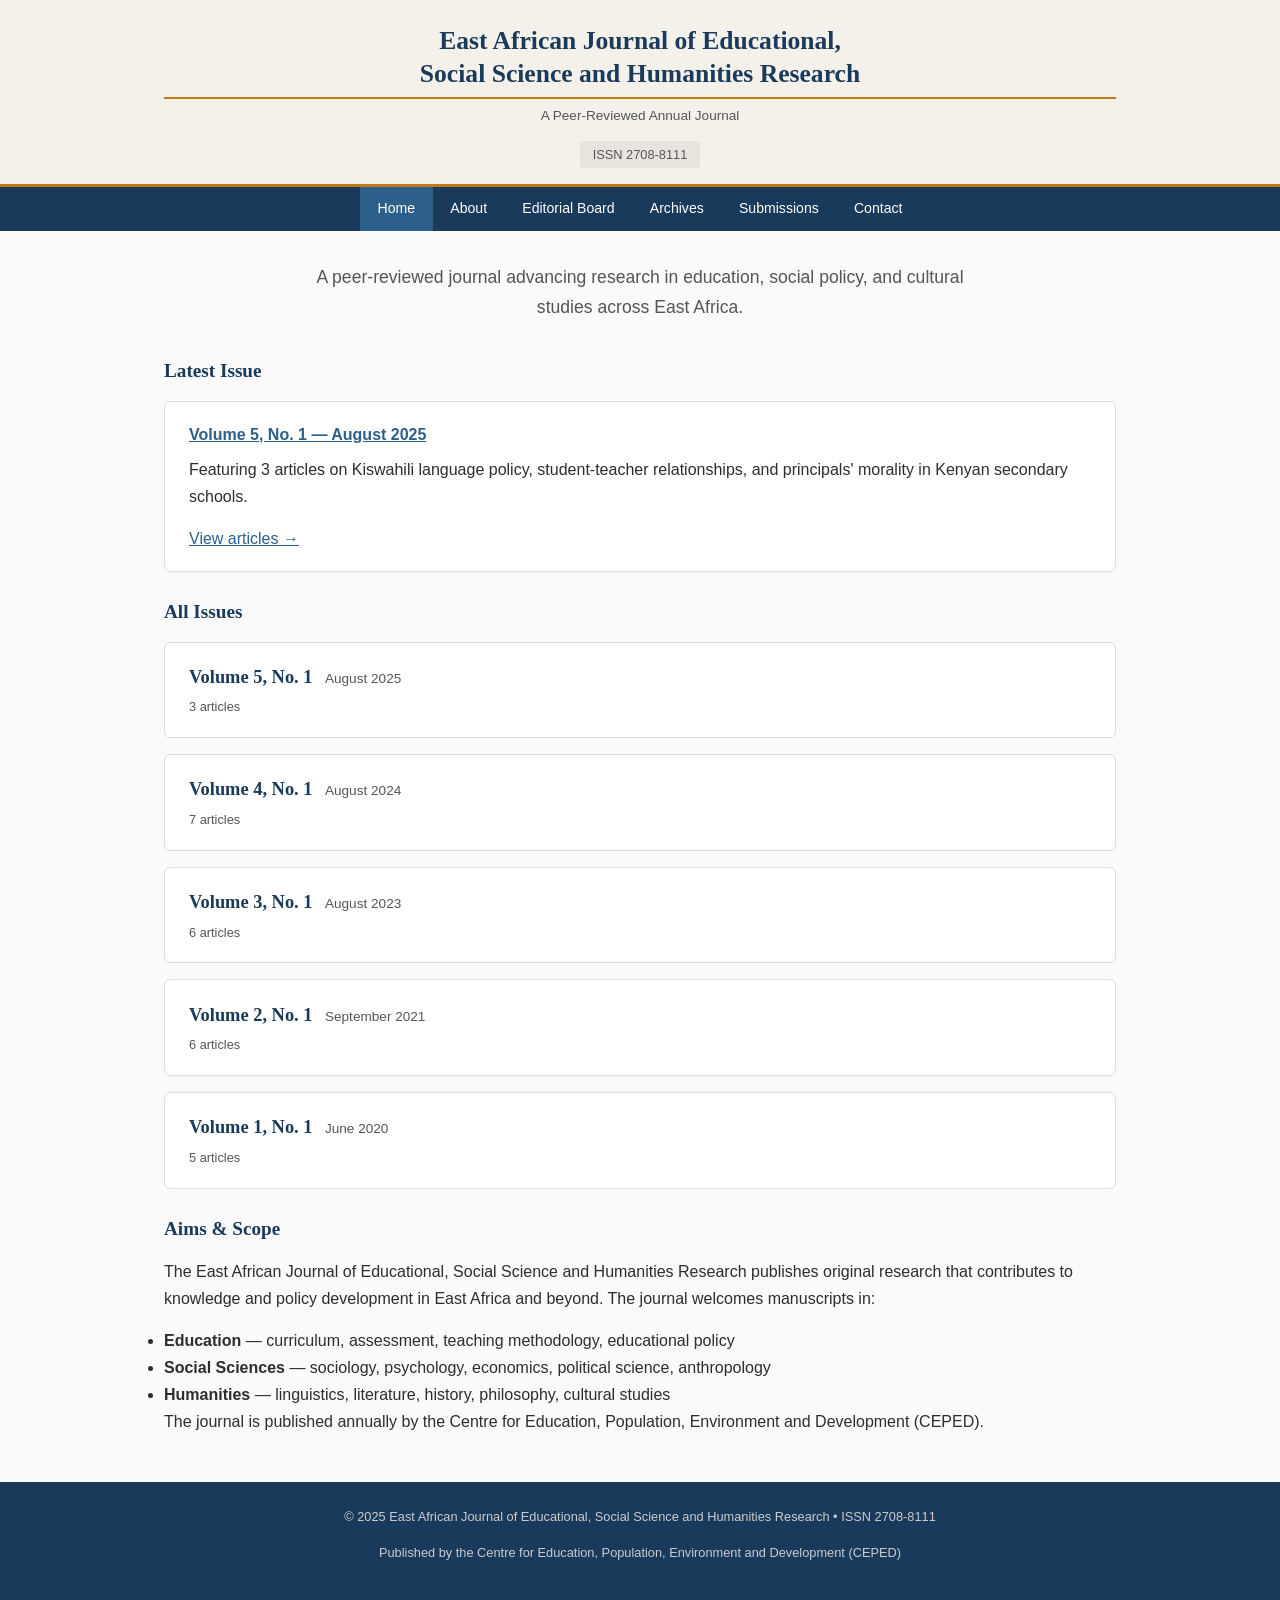
<file: index.html>
<!DOCTYPE html>
<html lang="en">
<head>
  <meta charset="UTF-8">
  <meta name="viewport" content="width=device-width, initial-scale=1.0">
  <title>East African Journal of Educational, Social Science and Humanities Research</title>
  <meta name="description" content="A peer-reviewed academic journal publishing research in education, social sciences, and humanities from the East African region.">
  <link rel="stylesheet" href="css/style.css">
</head>
<body>

<header class="site-header">
  <div class="header-inner">
    <h1 class="site-title"><a href="/">East African Journal of Educational,<br>Social Science and Humanities Research</a></h1>
    <p class="site-subtitle">A Peer-Reviewed Annual Journal</p>
    <span class="issn">ISSN 2708-8111</span>
  </div>
</header>

<nav class="site-nav">
  <div class="nav-inner">
    <a href="/" class="active">Home</a>
    <a href="about.html">About</a>
    <a href="editorial-board.html">Editorial Board</a>
    <a href="issues/">Archives</a>
    <a href="submissions.html">Submissions</a>
    <a href="contact.html">Contact</a>
  </div>
</nav>

<main>
  <div style="text-align:center; margin-bottom: 2rem;">
    <p style="font-size: 1.1rem; color: var(--text-light); max-width: 650px; margin: 0 auto;">
      A peer-reviewed journal advancing research in education, social policy, and cultural studies across East Africa.
    </p>
  </div>

  <h2>Latest Issue</h2>

  <div class="card">
    <h3><a href="issues/vol-5-2025.html">Volume 5, No. 1 &mdash; August 2025</a></h3>
    <p>Featuring 3 articles on Kiswahili language policy, student-teacher relationships, and principals' morality in Kenyan secondary schools.</p>
    <p style="margin-bottom: 0;"><a href="issues/vol-5-2025.html">View articles &rarr;</a></p>
  </div>

  <h2>All Issues</h2>

  <ul class="issue-list">
    <li>
      <a href="issues/vol-5-2025.html">
        <span class="vol">Volume 5, No. 1</span>
        <span class="date">August 2025</span>
        <span class="article-count">3 articles</span>
      </a>
    </li>
    <li>
      <a href="issues/vol-4-2024.html">
        <span class="vol">Volume 4, No. 1</span>
        <span class="date">August 2024</span>
        <span class="article-count">7 articles</span>
      </a>
    </li>
    <li>
      <a href="issues/vol-3-2023.html">
        <span class="vol">Volume 3, No. 1</span>
        <span class="date">August 2023</span>
        <span class="article-count">6 articles</span>
      </a>
    </li>
    <li>
      <a href="issues/vol-2-2021.html">
        <span class="vol">Volume 2, No. 1</span>
        <span class="date">September 2021</span>
        <span class="article-count">6 articles</span>
      </a>
    </li>
    <li>
      <a href="issues/vol-1-2020.html">
        <span class="vol">Volume 1, No. 1</span>
        <span class="date">June 2020</span>
        <span class="article-count">5 articles</span>
      </a>
    </li>
  </ul>

  <h2>Aims &amp; Scope</h2>
  <p>The East African Journal of Educational, Social Science and Humanities Research publishes original research that contributes to knowledge and policy development in East Africa and beyond. The journal welcomes manuscripts in:</p>
  <ul>
    <li><strong>Education</strong> &mdash; curriculum, assessment, teaching methodology, educational policy</li>
    <li><strong>Social Sciences</strong> &mdash; sociology, psychology, economics, political science, anthropology</li>
    <li><strong>Humanities</strong> &mdash; linguistics, literature, history, philosophy, cultural studies</li>
  </ul>
  <p>The journal is published annually by the Centre for Education, Population, Environment and Development (CEPED).</p>
</main>

<footer class="site-footer">
  <p>&copy; 2025 East African Journal of Educational, Social Science and Humanities Research &bull; ISSN 2708-8111</p>
  <p>Published by the Centre for Education, Population, Environment and Development (CEPED)</p>
</footer>

</body>
</html>
</file>
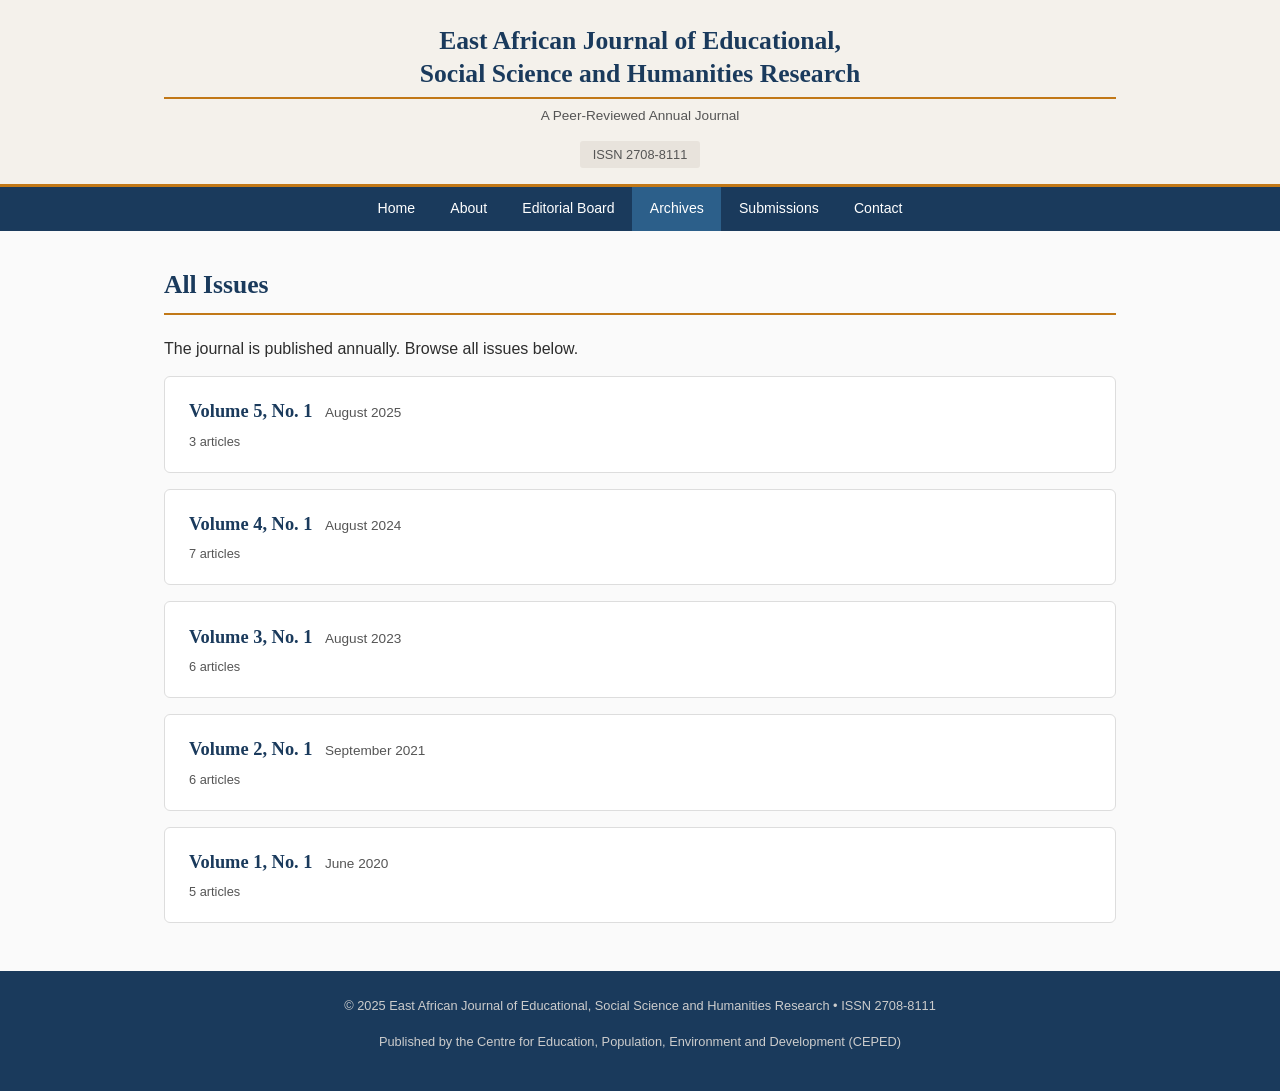
<file: issues/index.html>
<!DOCTYPE html>
<html lang="en">
<head>
  <meta charset="UTF-8">
  <meta name="viewport" content="width=device-width, initial-scale=1.0">
  <title>Archives &mdash; East African Journal of Educational, Social Science and Humanities Research</title>
  <link rel="stylesheet" href="../css/style.css">
</head>
<body>

<header class="site-header">
  <div class="header-inner">
    <h1 class="site-title"><a href="/">East African Journal of Educational,<br>Social Science and Humanities Research</a></h1>
    <p class="site-subtitle">A Peer-Reviewed Annual Journal</p>
    <span class="issn">ISSN 2708-8111</span>
  </div>
</header>

<nav class="site-nav">
  <div class="nav-inner">
    <a href="/">Home</a>
    <a href="../about.html">About</a>
    <a href="../editorial-board.html">Editorial Board</a>
    <a href="./" class="active">Archives</a>
    <a href="../submissions.html">Submissions</a>
    <a href="../contact.html">Contact</a>
  </div>
</nav>

<main>
  <h1>All Issues</h1>
  <p>The journal is published annually. Browse all issues below.</p>

  <ul class="issue-list">
    <li>
      <a href="vol-5-2025.html">
        <span class="vol">Volume 5, No. 1</span>
        <span class="date">August 2025</span>
        <span class="article-count">3 articles</span>
      </a>
    </li>
    <li>
      <a href="vol-4-2024.html">
        <span class="vol">Volume 4, No. 1</span>
        <span class="date">August 2024</span>
        <span class="article-count">7 articles</span>
      </a>
    </li>
    <li>
      <a href="vol-3-2023.html">
        <span class="vol">Volume 3, No. 1</span>
        <span class="date">August 2023</span>
        <span class="article-count">6 articles</span>
      </a>
    </li>
    <li>
      <a href="vol-2-2021.html">
        <span class="vol">Volume 2, No. 1</span>
        <span class="date">September 2021</span>
        <span class="article-count">6 articles</span>
      </a>
    </li>
    <li>
      <a href="vol-1-2020.html">
        <span class="vol">Volume 1, No. 1</span>
        <span class="date">June 2020</span>
        <span class="article-count">5 articles</span>
      </a>
    </li>
  </ul>
</main>

<footer class="site-footer">
  <p>&copy; 2025 East African Journal of Educational, Social Science and Humanities Research &bull; ISSN 2708-8111</p>
  <p>Published by the Centre for Education, Population, Environment and Development (CEPED)</p>
</footer>

</body>
</html>
</file>
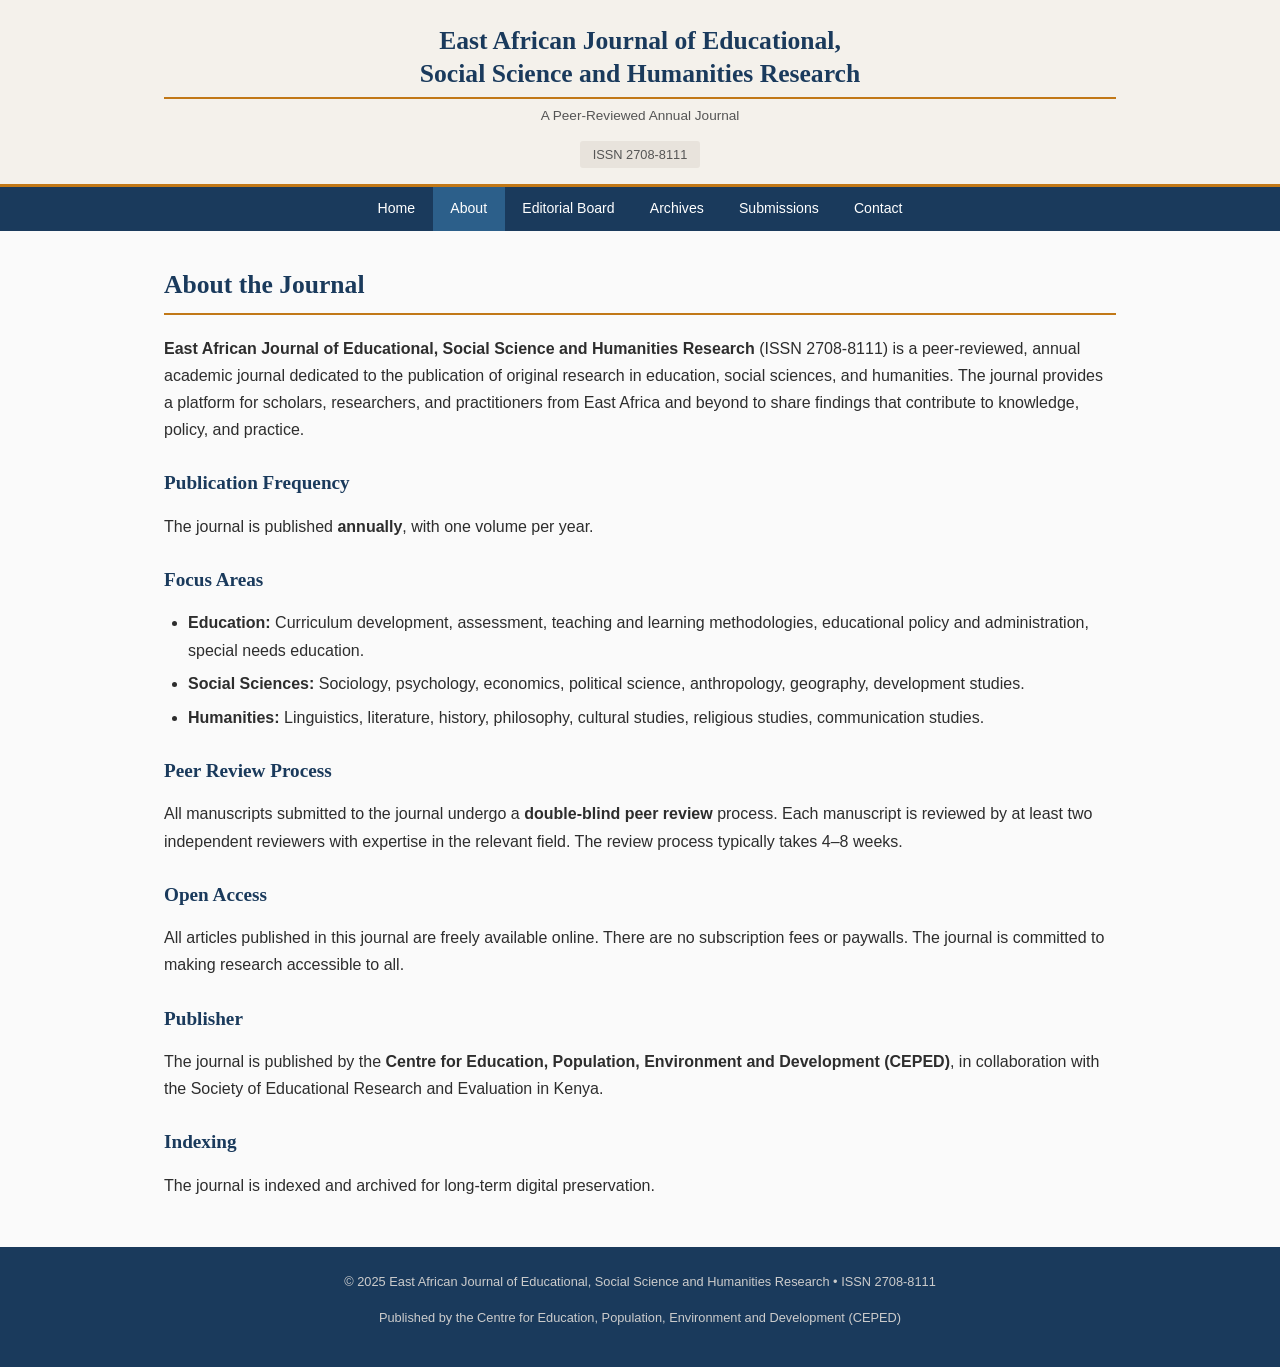
<file: about.html>
<!DOCTYPE html>
<html lang="en">
<head>
  <meta charset="UTF-8">
  <meta name="viewport" content="width=device-width, initial-scale=1.0">
  <title>About &mdash; East African Journal of Educational, Social Science and Humanities Research</title>
  <link rel="stylesheet" href="css/style.css">
</head>
<body>

<header class="site-header">
  <div class="header-inner">
    <h1 class="site-title"><a href="/">East African Journal of Educational,<br>Social Science and Humanities Research</a></h1>
    <p class="site-subtitle">A Peer-Reviewed Annual Journal</p>
    <span class="issn">ISSN 2708-8111</span>
  </div>
</header>

<nav class="site-nav">
  <div class="nav-inner">
    <a href="/">Home</a>
    <a href="about.html" class="active">About</a>
    <a href="editorial-board.html">Editorial Board</a>
    <a href="issues/">Archives</a>
    <a href="submissions.html">Submissions</a>
    <a href="contact.html">Contact</a>
  </div>
</nav>

<main class="content-page">
  <h1>About the Journal</h1>

  <p><strong>East African Journal of Educational, Social Science and Humanities Research</strong> (ISSN 2708-8111) is a peer-reviewed, annual academic journal dedicated to the publication of original research in education, social sciences, and humanities. The journal provides a platform for scholars, researchers, and practitioners from East Africa and beyond to share findings that contribute to knowledge, policy, and practice.</p>

  <h2>Publication Frequency</h2>
  <p>The journal is published <strong>annually</strong>, with one volume per year.</p>

  <h2>Focus Areas</h2>
  <ul>
    <li><strong>Education:</strong> Curriculum development, assessment, teaching and learning methodologies, educational policy and administration, special needs education.</li>
    <li><strong>Social Sciences:</strong> Sociology, psychology, economics, political science, anthropology, geography, development studies.</li>
    <li><strong>Humanities:</strong> Linguistics, literature, history, philosophy, cultural studies, religious studies, communication studies.</li>
  </ul>

  <h2>Peer Review Process</h2>
  <p>All manuscripts submitted to the journal undergo a <strong>double-blind peer review</strong> process. Each manuscript is reviewed by at least two independent reviewers with expertise in the relevant field. The review process typically takes 4&ndash;8 weeks.</p>

  <h2>Open Access</h2>
  <p>All articles published in this journal are freely available online. There are no subscription fees or paywalls. The journal is committed to making research accessible to all.</p>

  <h2>Publisher</h2>
  <p>The journal is published by the <strong>Centre for Education, Population, Environment and Development (CEPED)</strong>, in collaboration with the Society of Educational Research and Evaluation in Kenya.</p>

  <h2>Indexing</h2>
  <p>The journal is indexed and archived for long-term digital preservation.</p>
</main>

<footer class="site-footer">
  <p>&copy; 2025 East African Journal of Educational, Social Science and Humanities Research &bull; ISSN 2708-8111</p>
  <p>Published by the Centre for Education, Population, Environment and Development (CEPED)</p>
</footer>

</body>
</html>
</file>
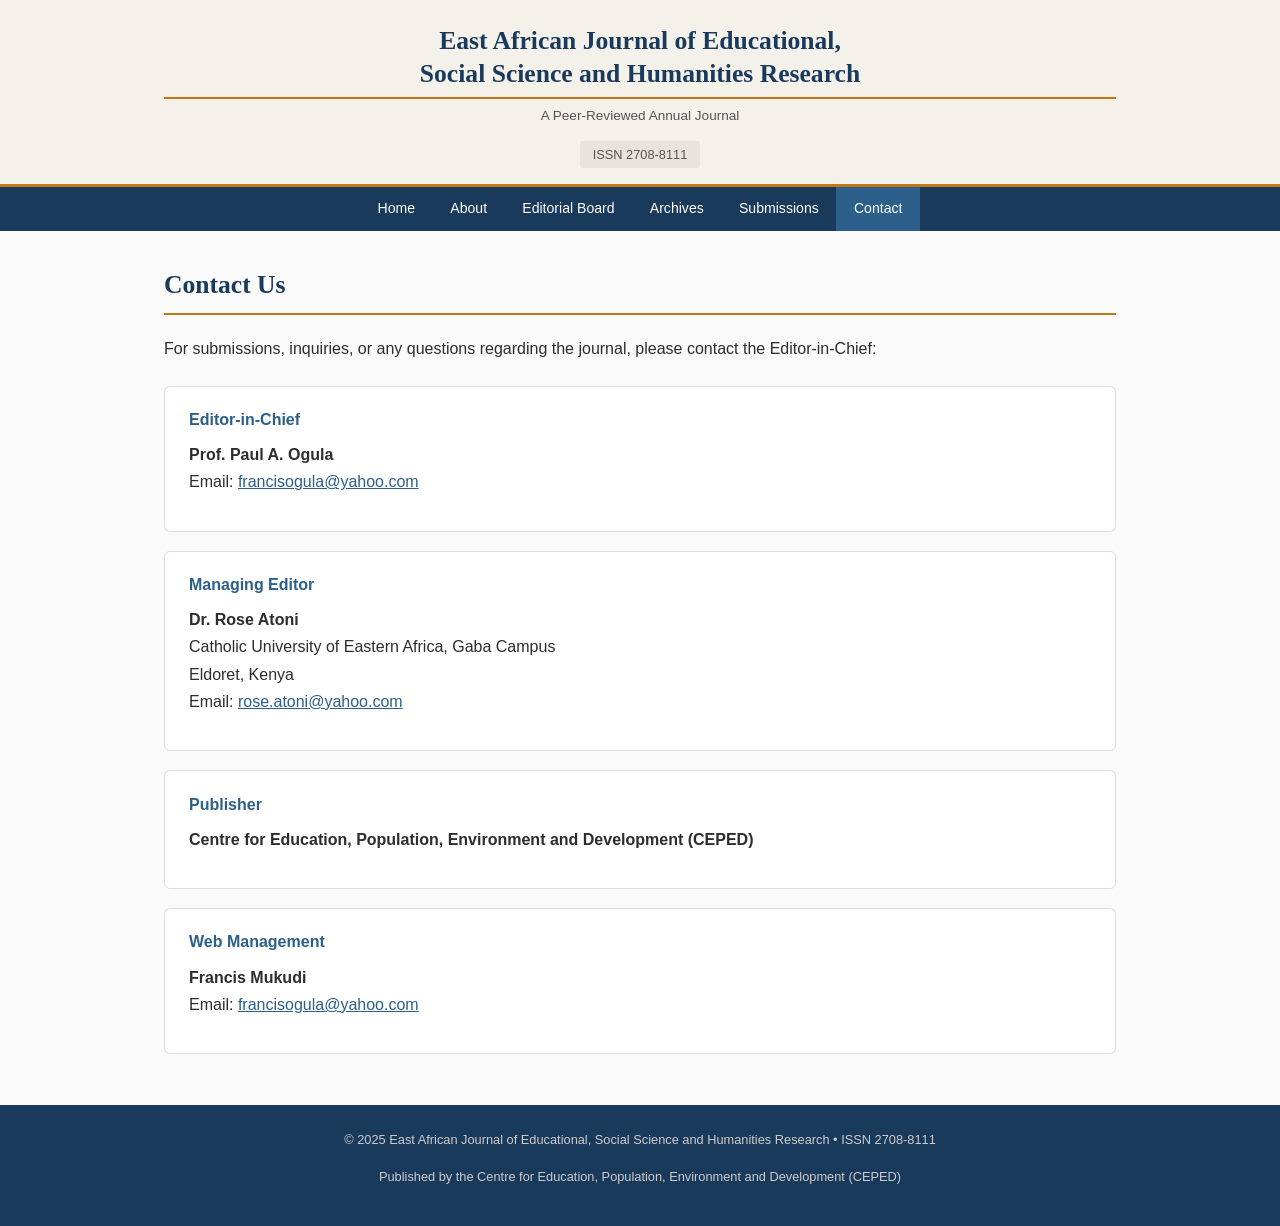
<file: contact.html>
<!DOCTYPE html>
<html lang="en">
<head>
  <meta charset="UTF-8">
  <meta name="viewport" content="width=device-width, initial-scale=1.0">
  <title>Contact &mdash; East African Journal of Educational, Social Science and Humanities Research</title>
  <link rel="stylesheet" href="css/style.css">
</head>
<body>

<header class="site-header">
  <div class="header-inner">
    <h1 class="site-title"><a href="/">East African Journal of Educational,<br>Social Science and Humanities Research</a></h1>
    <p class="site-subtitle">A Peer-Reviewed Annual Journal</p>
    <span class="issn">ISSN 2708-8111</span>
  </div>
</header>

<nav class="site-nav">
  <div class="nav-inner">
    <a href="/">Home</a>
    <a href="about.html">About</a>
    <a href="editorial-board.html">Editorial Board</a>
    <a href="issues/">Archives</a>
    <a href="submissions.html">Submissions</a>
    <a href="contact.html" class="active">Contact</a>
  </div>
</nav>

<main class="content-page">
  <h1>Contact Us</h1>

  <p>For submissions, inquiries, or any questions regarding the journal, please contact the Editor-in-Chief:</p>

  <div class="card" style="margin-top: 1.5rem;">
    <h3>Editor-in-Chief</h3>
    <p><strong>Prof. Paul A. Ogula</strong><br>
    Email: <a href="mailto:francisogula@yahoo.com">francisogula@yahoo.com</a></p>
  </div>

  <div class="card">
    <h3>Managing Editor</h3>
    <p><strong>Dr. Rose Atoni</strong><br>
    Catholic University of Eastern Africa, Gaba Campus<br>
    Eldoret, Kenya<br>
    Email: <a href="mailto:rose.atoni@yahoo.com">rose.atoni@yahoo.com</a></p>
  </div>

  <div class="card">
    <h3>Publisher</h3>
    <p><strong>Centre for Education, Population, Environment and Development (CEPED)</strong></p>
  </div>

  <div class="card">
    <h3>Web Management</h3>
    <p><strong>Francis Mukudi</strong><br>
    Email: <a href="mailto:francisogula@yahoo.com">francisogula@yahoo.com</a></p>
  </div>
</main>

<footer class="site-footer">
  <p>&copy; 2025 East African Journal of Educational, Social Science and Humanities Research &bull; ISSN 2708-8111</p>
  <p>Published by the Centre for Education, Population, Environment and Development (CEPED)</p>
</footer>

</body>
</html>
</file>
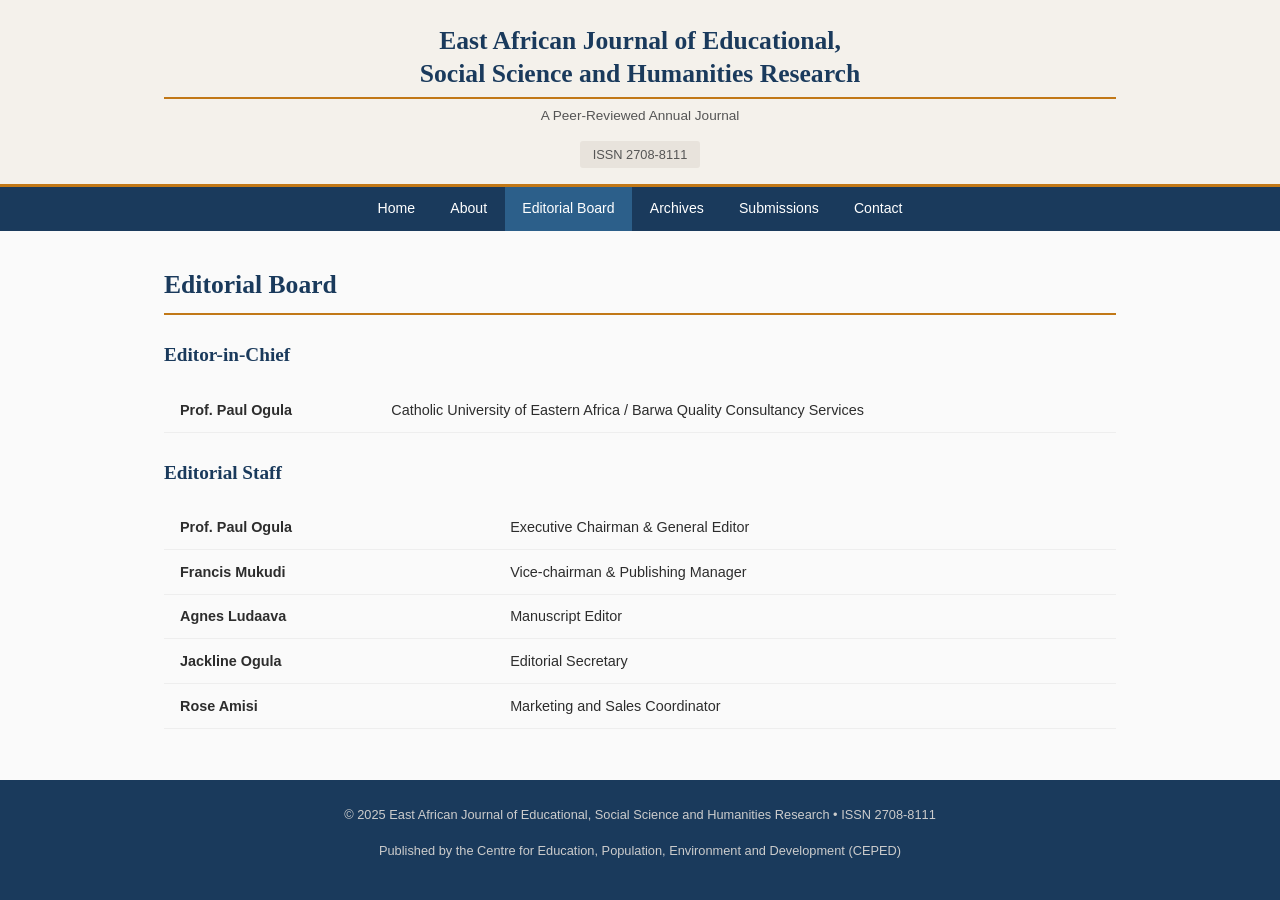
<file: editorial-board.html>
<!DOCTYPE html>
<html lang="en">
<head>
  <meta charset="UTF-8">
  <meta name="viewport" content="width=device-width, initial-scale=1.0">
  <title>Editorial Board &mdash; East African Journal of Educational, Social Science and Humanities Research</title>
  <link rel="stylesheet" href="css/style.css">
</head>
<body>

<header class="site-header">
  <div class="header-inner">
    <h1 class="site-title"><a href="/">East African Journal of Educational,<br>Social Science and Humanities Research</a></h1>
    <p class="site-subtitle">A Peer-Reviewed Annual Journal</p>
    <span class="issn">ISSN 2708-8111</span>
  </div>
</header>

<nav class="site-nav">
  <div class="nav-inner">
    <a href="/">Home</a>
    <a href="about.html">About</a>
    <a href="editorial-board.html" class="active">Editorial Board</a>
    <a href="issues/">Archives</a>
    <a href="submissions.html">Submissions</a>
    <a href="contact.html">Contact</a>
  </div>
</nav>

<main>
  <h1>Editorial Board</h1>

  <h2>Editor-in-Chief</h2>
  <table class="board-table">
    <tr><td><strong>Prof. Paul Ogula</strong></td><td>Catholic University of Eastern Africa / Barwa Quality Consultancy Services</td></tr>
  </table>

  <h2>Editorial Staff</h2>
  <table class="board-table">
    <tr><td><strong>Prof. Paul Ogula</strong></td><td>Executive Chairman &amp; General Editor</td></tr>
    <tr><td><strong>Francis Mukudi</strong></td><td>Vice-chairman &amp; Publishing Manager</td></tr>
    <tr><td><strong>Agnes Ludaava</strong></td><td>Manuscript Editor</td></tr>
    <tr><td><strong>Jackline Ogula</strong></td><td>Editorial Secretary</td></tr>
    <tr><td><strong>Rose Amisi</strong></td><td>Marketing and Sales Coordinator</td></tr>
  </table>
</main>

<footer class="site-footer">
  <p>&copy; 2025 East African Journal of Educational, Social Science and Humanities Research &bull; ISSN 2708-8111</p>
  <p>Published by the Centre for Education, Population, Environment and Development (CEPED)</p>
</footer>

</body>
</html>
</file>
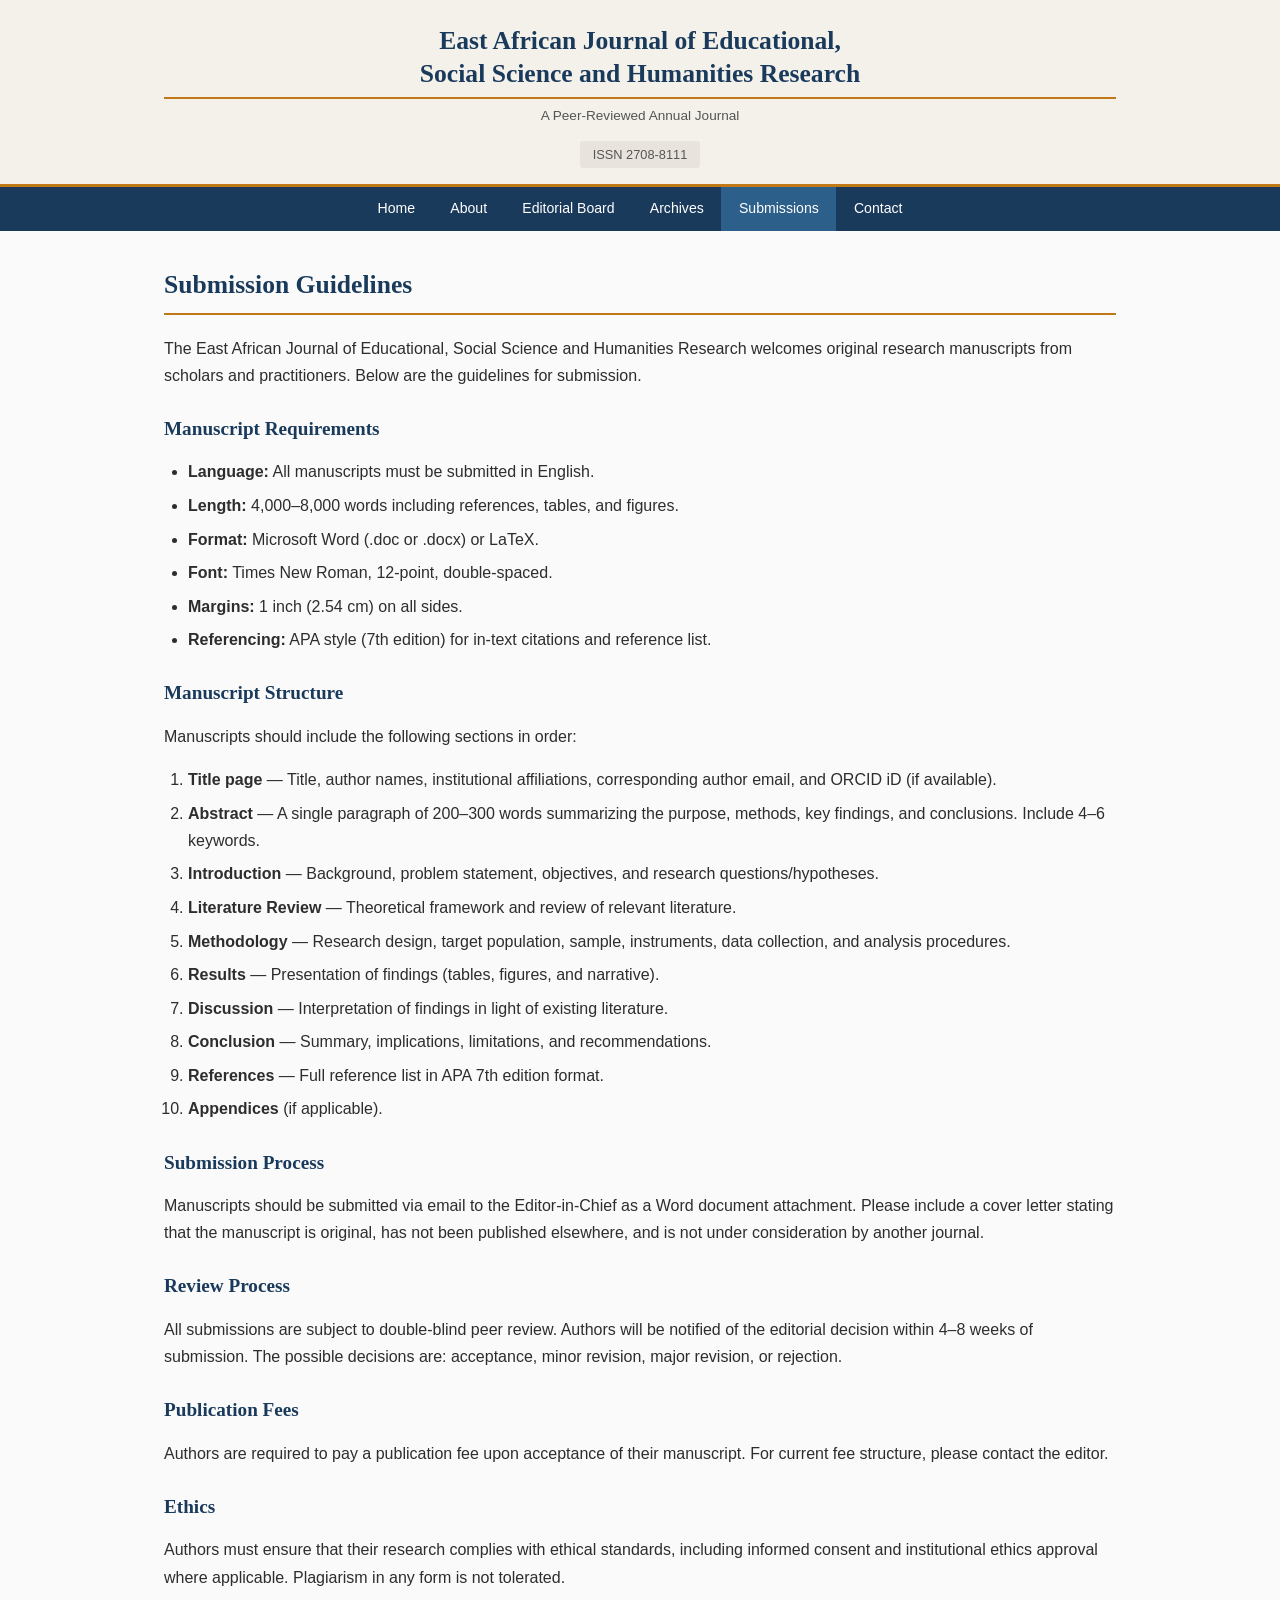
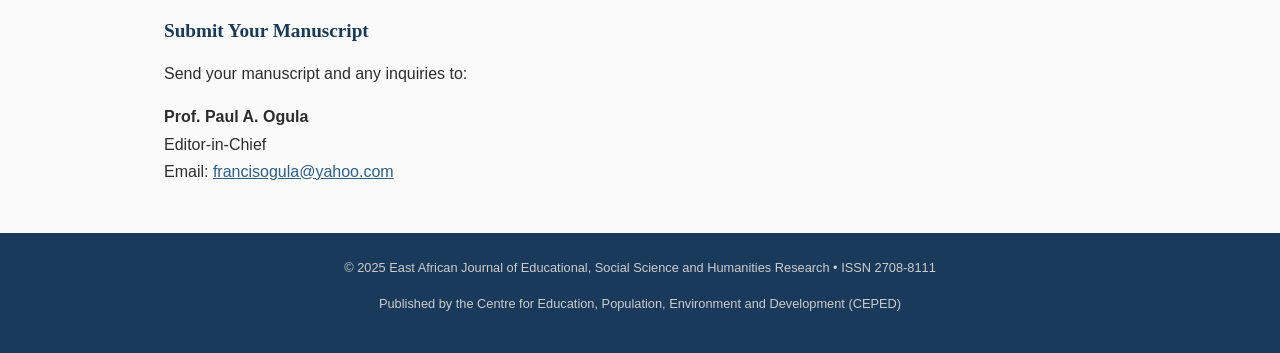
<file: submissions.html>
<!DOCTYPE html>
<html lang="en">
<head>
  <meta charset="UTF-8">
  <meta name="viewport" content="width=device-width, initial-scale=1.0">
  <title>Submissions &mdash; East African Journal of Educational, Social Science and Humanities Research</title>
  <link rel="stylesheet" href="css/style.css">
</head>
<body>

<header class="site-header">
  <div class="header-inner">
    <h1 class="site-title"><a href="/">East African Journal of Educational,<br>Social Science and Humanities Research</a></h1>
    <p class="site-subtitle">A Peer-Reviewed Annual Journal</p>
    <span class="issn">ISSN 2708-8111</span>
  </div>
</header>

<nav class="site-nav">
  <div class="nav-inner">
    <a href="/">Home</a>
    <a href="about.html">About</a>
    <a href="editorial-board.html">Editorial Board</a>
    <a href="issues/">Archives</a>
    <a href="submissions.html" class="active">Submissions</a>
    <a href="contact.html">Contact</a>
  </div>
</nav>

<main class="content-page">
  <h1>Submission Guidelines</h1>

  <p>The East African Journal of Educational, Social Science and Humanities Research welcomes original research manuscripts from scholars and practitioners. Below are the guidelines for submission.</p>

  <h2>Manuscript Requirements</h2>
  <ul>
    <li><strong>Language:</strong> All manuscripts must be submitted in English.</li>
    <li><strong>Length:</strong> 4,000&ndash;8,000 words including references, tables, and figures.</li>
    <li><strong>Format:</strong> Microsoft Word (.doc or .docx) or LaTeX.</li>
    <li><strong>Font:</strong> Times New Roman, 12-point, double-spaced.</li>
    <li><strong>Margins:</strong> 1 inch (2.54 cm) on all sides.</li>
    <li><strong>Referencing:</strong> APA style (7th edition) for in-text citations and reference list.</li>
  </ul>

  <h2>Manuscript Structure</h2>
  <p>Manuscripts should include the following sections in order:</p>
  <ol>
    <li><strong>Title page</strong> &mdash; Title, author names, institutional affiliations, corresponding author email, and ORCID iD (if available).</li>
    <li><strong>Abstract</strong> &mdash; A single paragraph of 200&ndash;300 words summarizing the purpose, methods, key findings, and conclusions. Include 4&ndash;6 keywords.</li>
    <li><strong>Introduction</strong> &mdash; Background, problem statement, objectives, and research questions/hypotheses.</li>
    <li><strong>Literature Review</strong> &mdash; Theoretical framework and review of relevant literature.</li>
    <li><strong>Methodology</strong> &mdash; Research design, target population, sample, instruments, data collection, and analysis procedures.</li>
    <li><strong>Results</strong> &mdash; Presentation of findings (tables, figures, and narrative).</li>
    <li><strong>Discussion</strong> &mdash; Interpretation of findings in light of existing literature.</li>
    <li><strong>Conclusion</strong> &mdash; Summary, implications, limitations, and recommendations.</li>
    <li><strong>References</strong> &mdash; Full reference list in APA 7th edition format.</li>
    <li><strong>Appendices</strong> (if applicable).</li>
  </ol>

  <h2>Submission Process</h2>
  <p>Manuscripts should be submitted via email to the Editor-in-Chief as a Word document attachment. Please include a cover letter stating that the manuscript is original, has not been published elsewhere, and is not under consideration by another journal.</p>

  <h2>Review Process</h2>
  <p>All submissions are subject to double-blind peer review. Authors will be notified of the editorial decision within 4&ndash;8 weeks of submission. The possible decisions are: acceptance, minor revision, major revision, or rejection.</p>

  <h2>Publication Fees</h2>
  <p>Authors are required to pay a publication fee upon acceptance of their manuscript. For current fee structure, please contact the editor.</p>

  <h2>Ethics</h2>
  <p>Authors must ensure that their research complies with ethical standards, including informed consent and institutional ethics approval where applicable. Plagiarism in any form is not tolerated.</p>

  <h2>Submit Your Manuscript</h2>
  <p>Send your manuscript and any inquiries to:</p>
  <p><strong>Prof. Paul A. Ogula</strong><br>
  Editor-in-Chief<br>
  Email: <a href="mailto:francisogula@yahoo.com">francisogula@yahoo.com</a></p>
</main>

<footer class="site-footer">
  <p>&copy; 2025 East African Journal of Educational, Social Science and Humanities Research &bull; ISSN 2708-8111</p>
  <p>Published by the Centre for Education, Population, Environment and Development (CEPED)</p>
</footer>

</body>
</html>
</file>
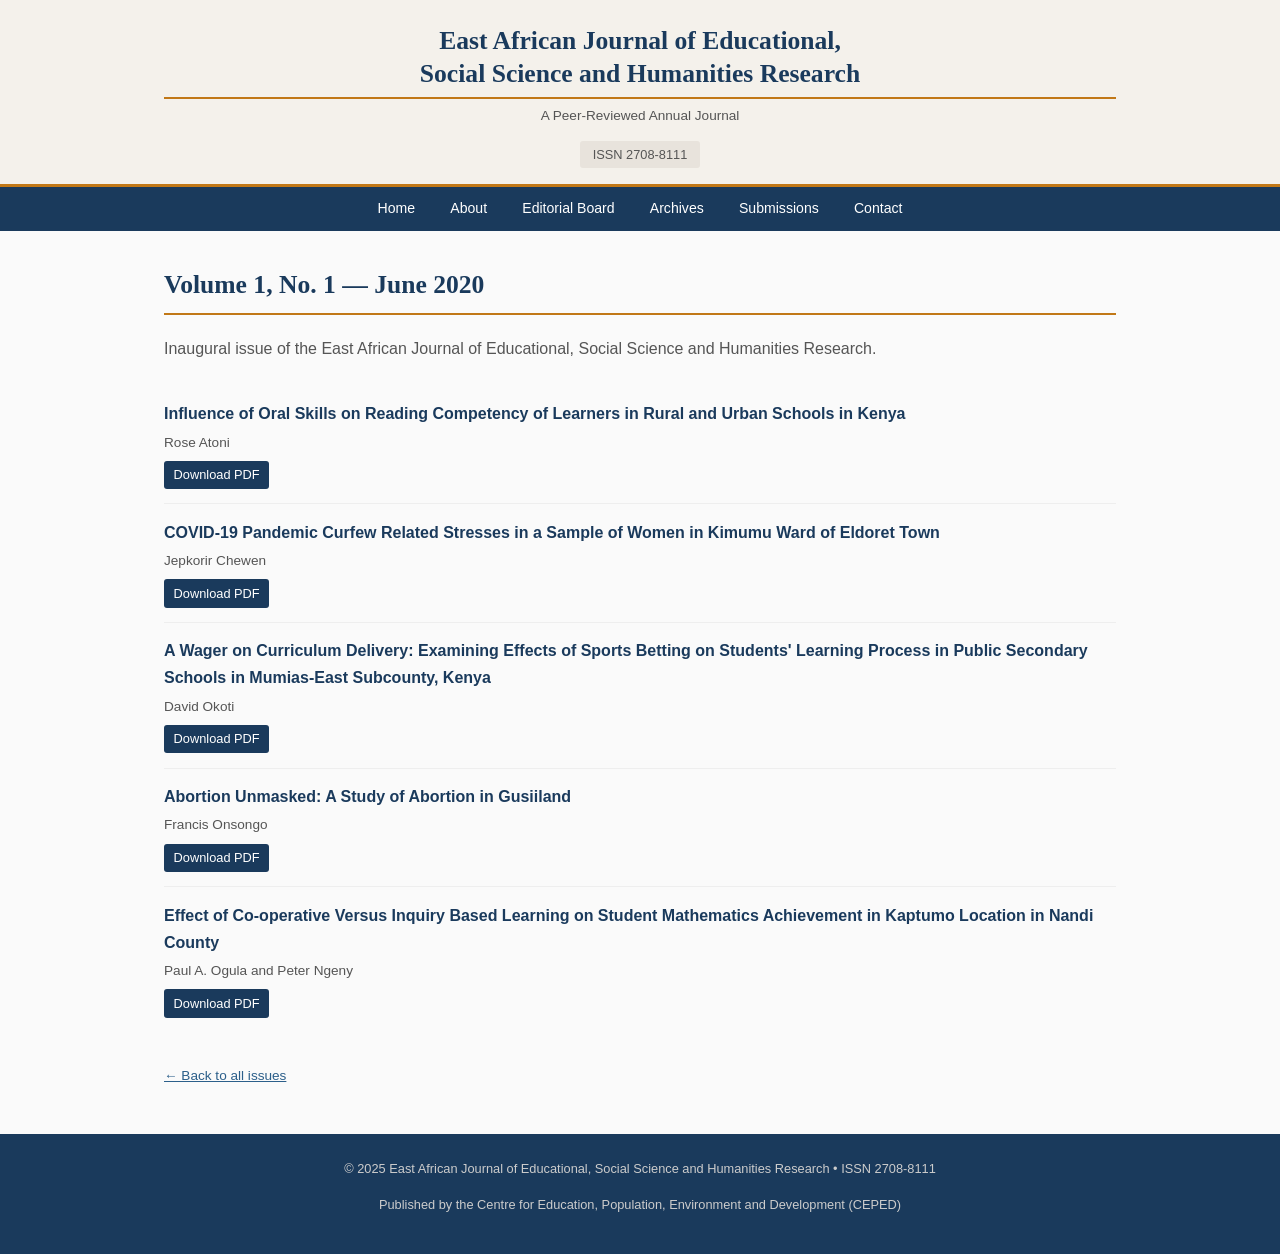
<file: issues/vol-1-2020.html>
<!DOCTYPE html>
<html lang="en">
<head>
  <meta charset="UTF-8">
  <meta name="viewport" content="width=device-width, initial-scale=1.0">
  <title>Volume 1, No. 1 (June 2020) &mdash; East African Journal of Educational, Social Science and Humanities Research</title>
  <link rel="stylesheet" href="../css/style.css">
</head>
<body>

<header class="site-header">
  <div class="header-inner">
    <h1 class="site-title"><a href="/">East African Journal of Educational,<br>Social Science and Humanities Research</a></h1>
    <p class="site-subtitle">A Peer-Reviewed Annual Journal</p>
    <span class="issn">ISSN 2708-8111</span>
  </div>
</header>

<nav class="site-nav">
  <div class="nav-inner">
    <a href="/">Home</a>
    <a href="../about.html">About</a>
    <a href="../editorial-board.html">Editorial Board</a>
    <a href="./">Archives</a>
    <a href="../submissions.html">Submissions</a>
    <a href="../contact.html">Contact</a>
  </div>
</nav>

<main>
  <h1>Volume 1, No. 1 &mdash; June 2020</h1>
  <p style="color: var(--text-light); margin-bottom: 1.5rem;">Inaugural issue of the East African Journal of Educational, Social Science and Humanities Research.</p>

  <ul class="article-list">
    <li>
      <div class="article-title">Influence of Oral Skills on Reading Competency of Learners in Rural and Urban Schools in Kenya</div>
      <div class="article-authors">Rose Atoni</div>
      <a class="pdf-link" href="../pdfs/vol-1-2020/01_Atoni.pdf">Download PDF</a>
    </li>
    <li>
      <div class="article-title">COVID-19 Pandemic Curfew Related Stresses in a Sample of Women in Kimumu Ward of Eldoret Town</div>
      <div class="article-authors">Jepkorir Chewen</div>
      <a class="pdf-link" href="../pdfs/vol-1-2020/02_Chewen.pdf">Download PDF</a>
    </li>
    <li>
      <div class="article-title">A Wager on Curriculum Delivery: Examining Effects of Sports Betting on Students' Learning Process in Public Secondary Schools in Mumias-East Subcounty, Kenya</div>
      <div class="article-authors">David Okoti</div>
      <a class="pdf-link" href="../pdfs/vol-1-2020/03_Okoti.pdf">Download PDF</a>
    </li>
    <li>
      <div class="article-title">Abortion Unmasked: A Study of Abortion in Gusiiland</div>
      <div class="article-authors">Francis Onsongo</div>
      <a class="pdf-link" href="../pdfs/vol-1-2020/04_Onsongo.pdf">Download PDF</a>
    </li>
    <li>
      <div class="article-title">Effect of Co-operative Versus Inquiry Based Learning on Student Mathematics Achievement in Kaptumo Location in Nandi County</div>
      <div class="article-authors">Paul A. Ogula and Peter Ngeny</div>
      <a class="pdf-link" href="../pdfs/vol-1-2020/05_Ngeny_Ogula.pdf">Download PDF</a>
    </li>
  </ul>

  <p style="margin-top: 2rem; font-size: 0.85rem; color: var(--text-light);">
    <a href="./">&larr; Back to all issues</a>
  </p>
</main>

<footer class="site-footer">
  <p>&copy; 2025 East African Journal of Educational, Social Science and Humanities Research &bull; ISSN 2708-8111</p>
  <p>Published by the Centre for Education, Population, Environment and Development (CEPED)</p>
</footer>

</body>
</html>
</file>
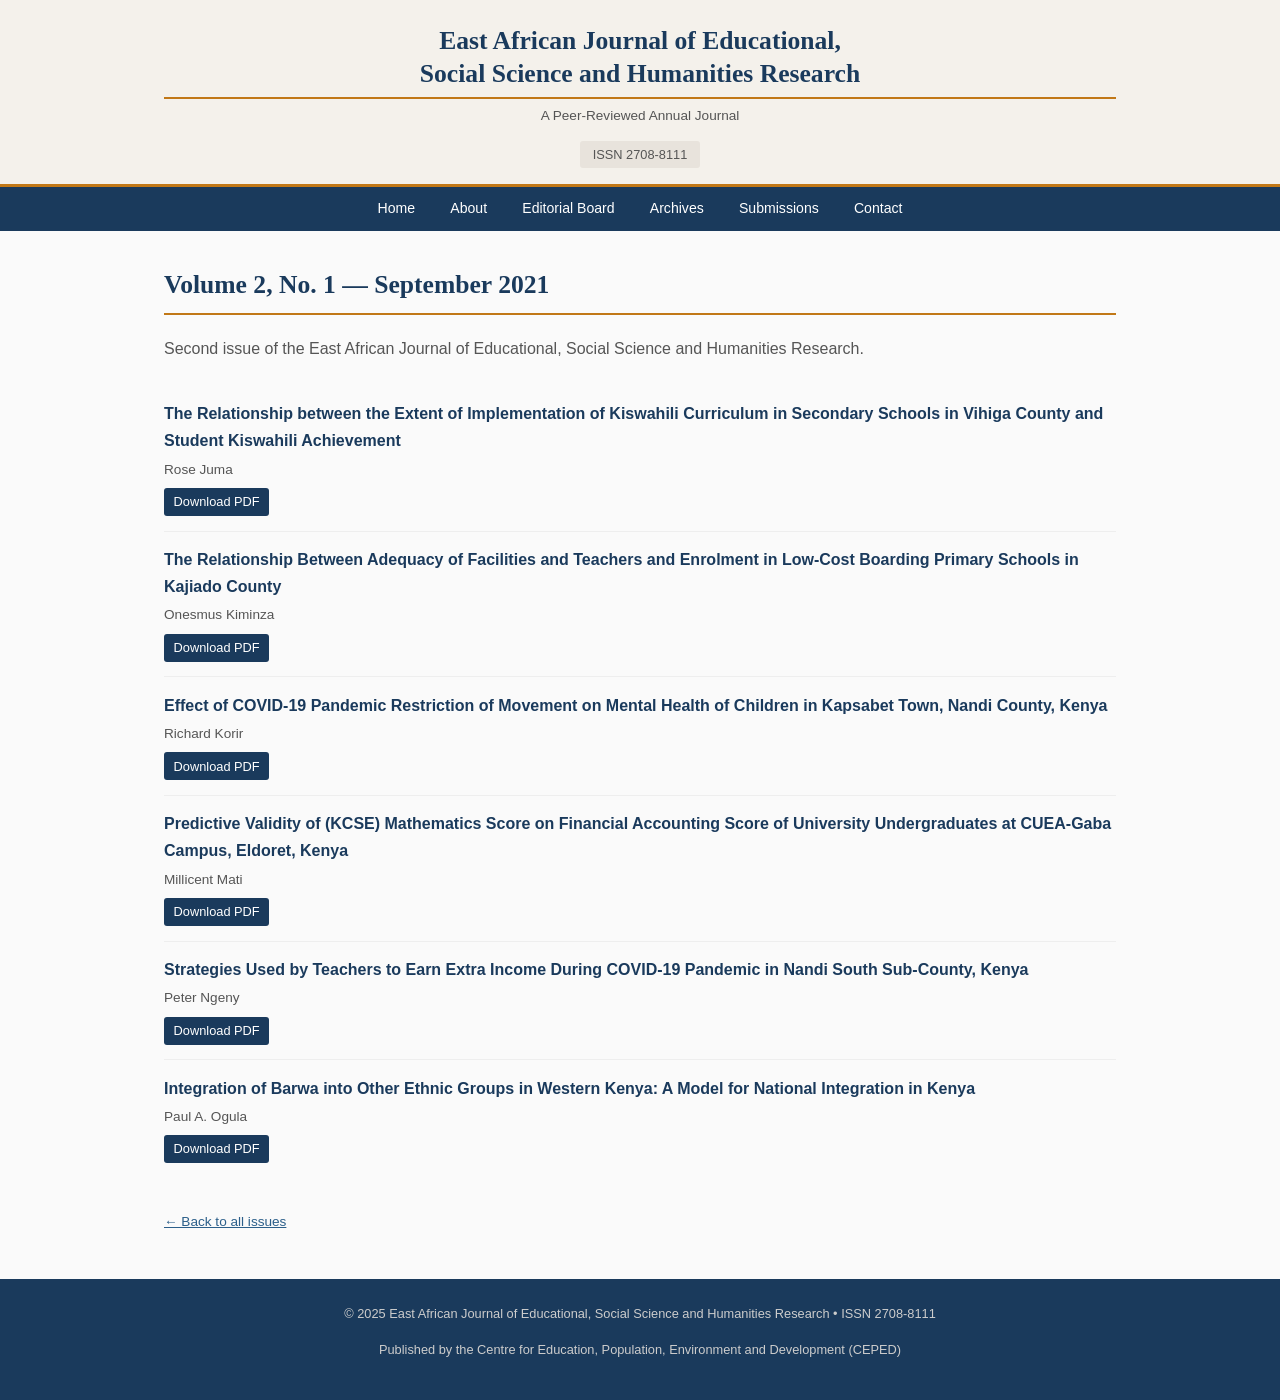
<file: issues/vol-2-2021.html>
<!DOCTYPE html>
<html lang="en">
<head>
  <meta charset="UTF-8">
  <meta name="viewport" content="width=device-width, initial-scale=1.0">
  <title>Volume 2, No. 1 (September 2021) &mdash; East African Journal of Educational, Social Science and Humanities Research</title>
  <link rel="stylesheet" href="../css/style.css">
</head>
<body>

<header class="site-header">
  <div class="header-inner">
    <h1 class="site-title"><a href="/">East African Journal of Educational,<br>Social Science and Humanities Research</a></h1>
    <p class="site-subtitle">A Peer-Reviewed Annual Journal</p>
    <span class="issn">ISSN 2708-8111</span>
  </div>
</header>

<nav class="site-nav">
  <div class="nav-inner">
    <a href="/">Home</a>
    <a href="../about.html">About</a>
    <a href="../editorial-board.html">Editorial Board</a>
    <a href="./">Archives</a>
    <a href="../submissions.html">Submissions</a>
    <a href="../contact.html">Contact</a>
  </div>
</nav>

<main>
  <h1>Volume 2, No. 1 &mdash; September 2021</h1>
  <p style="color: var(--text-light); margin-bottom: 1.5rem;">Second issue of the East African Journal of Educational, Social Science and Humanities Research.</p>

  <ul class="article-list">
    <li>
      <div class="article-title">The Relationship between the Extent of Implementation of Kiswahili Curriculum in Secondary Schools in Vihiga County and Student Kiswahili Achievement</div>
      <div class="article-authors">Rose Juma</div>
      <a class="pdf-link" href="../pdfs/vol-2-2021/01_Juma.pdf">Download PDF</a>
    </li>
    <li>
      <div class="article-title">The Relationship Between Adequacy of Facilities and Teachers and Enrolment in Low-Cost Boarding Primary Schools in Kajiado County</div>
      <div class="article-authors">Onesmus Kiminza</div>
      <a class="pdf-link" href="../pdfs/vol-2-2021/02_Kiminza.pdf">Download PDF</a>
    </li>
    <li>
      <div class="article-title">Effect of COVID-19 Pandemic Restriction of Movement on Mental Health of Children in Kapsabet Town, Nandi County, Kenya</div>
      <div class="article-authors">Richard Korir</div>
      <a class="pdf-link" href="../pdfs/vol-2-2021/03_Korir.pdf">Download PDF</a>
    </li>
    <li>
      <div class="article-title">Predictive Validity of (KCSE) Mathematics Score on Financial Accounting Score of University Undergraduates at CUEA-Gaba Campus, Eldoret, Kenya</div>
      <div class="article-authors">Millicent Mati</div>
      <a class="pdf-link" href="../pdfs/vol-2-2021/04_Mati.pdf">Download PDF</a>
    </li>
    <li>
      <div class="article-title">Strategies Used by Teachers to Earn Extra Income During COVID-19 Pandemic in Nandi South Sub-County, Kenya</div>
      <div class="article-authors">Peter Ngeny</div>
      <a class="pdf-link" href="../pdfs/vol-2-2021/05_Ngeny.pdf">Download PDF</a>
    </li>
    <li>
      <div class="article-title">Integration of Barwa into Other Ethnic Groups in Western Kenya: A Model for National Integration in Kenya</div>
      <div class="article-authors">Paul A. Ogula</div>
      <a class="pdf-link" href="../pdfs/vol-2-2021/06_Ogula.pdf">Download PDF</a>
    </li>
  </ul>

  <p style="margin-top: 2rem; font-size: 0.85rem; color: var(--text-light);">
    <a href="./">&larr; Back to all issues</a>
  </p>
</main>

<footer class="site-footer">
  <p>&copy; 2025 East African Journal of Educational, Social Science and Humanities Research &bull; ISSN 2708-8111</p>
  <p>Published by the Centre for Education, Population, Environment and Development (CEPED)</p>
</footer>

</body>
</html>
</file>
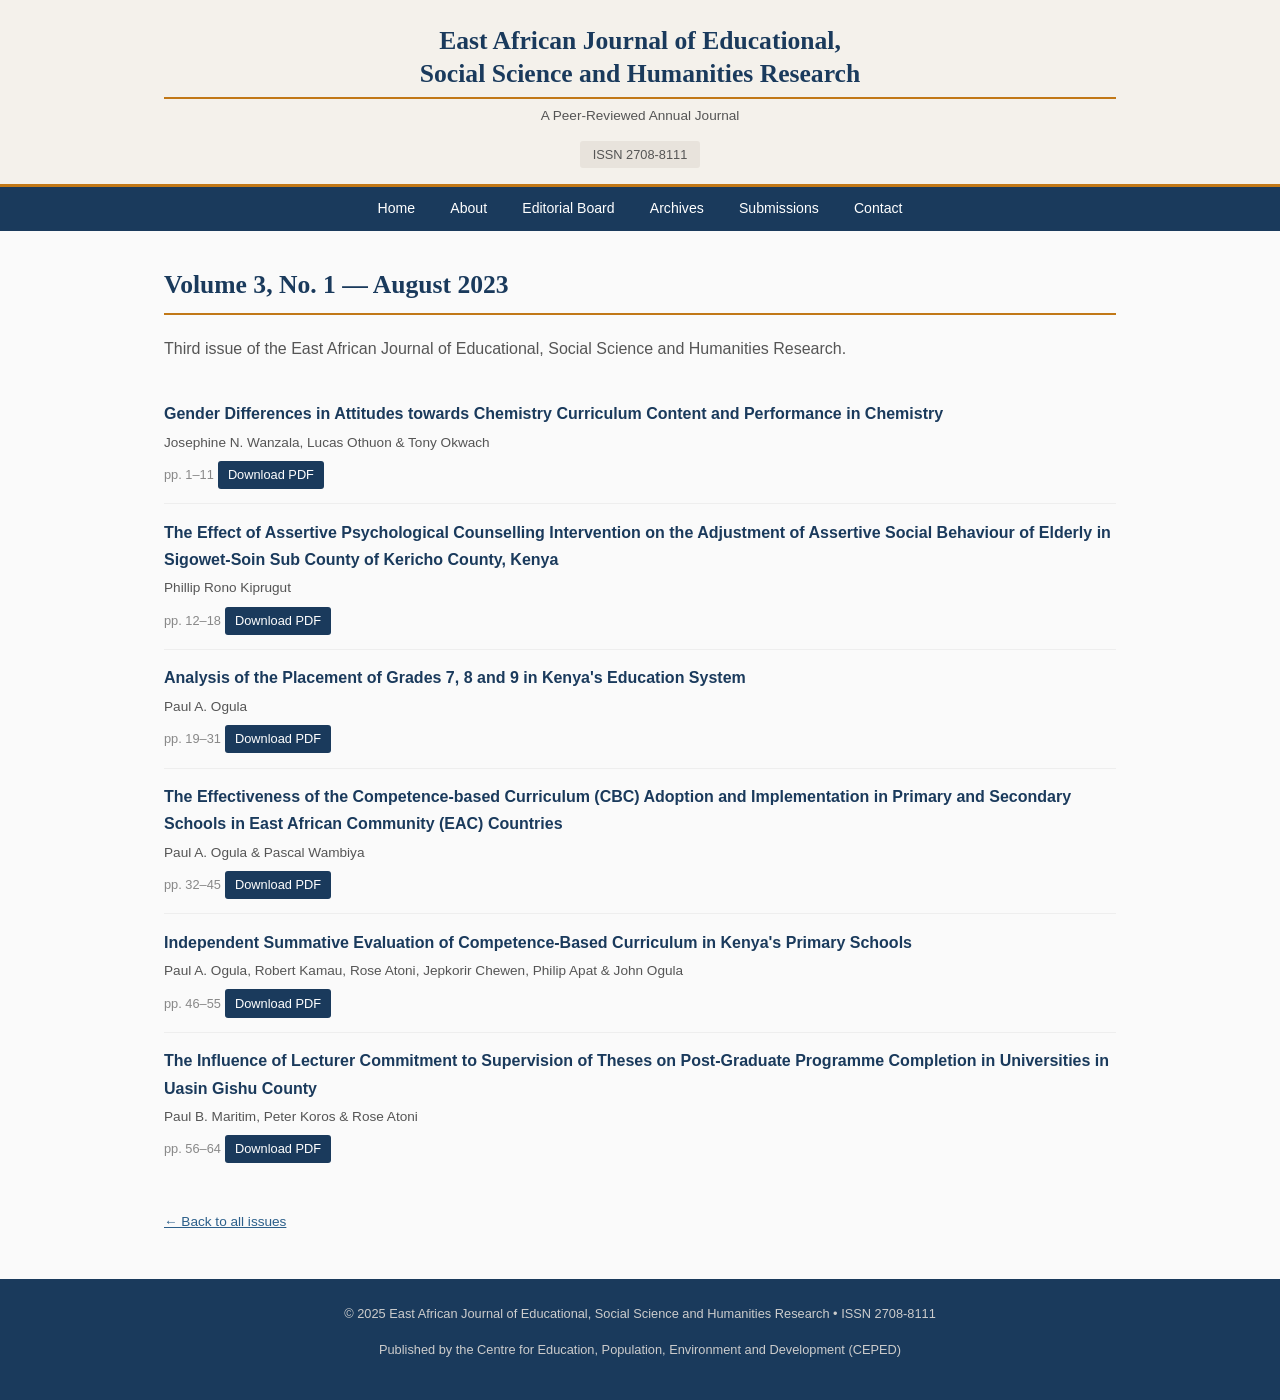
<file: issues/vol-3-2023.html>
<!DOCTYPE html>
<html lang="en">
<head>
  <meta charset="UTF-8">
  <meta name="viewport" content="width=device-width, initial-scale=1.0">
  <title>Volume 3, No. 1 (August 2023) &mdash; East African Journal of Educational, Social Science and Humanities Research</title>
  <link rel="stylesheet" href="../css/style.css">
</head>
<body>

<header class="site-header">
  <div class="header-inner">
    <h1 class="site-title"><a href="/">East African Journal of Educational,<br>Social Science and Humanities Research</a></h1>
    <p class="site-subtitle">A Peer-Reviewed Annual Journal</p>
    <span class="issn">ISSN 2708-8111</span>
  </div>
</header>

<nav class="site-nav">
  <div class="nav-inner">
    <a href="/">Home</a>
    <a href="../about.html">About</a>
    <a href="../editorial-board.html">Editorial Board</a>
    <a href="./">Archives</a>
    <a href="../submissions.html">Submissions</a>
    <a href="../contact.html">Contact</a>
  </div>
</nav>

<main>
  <h1>Volume 3, No. 1 &mdash; August 2023</h1>
  <p style="color: var(--text-light); margin-bottom: 1.5rem;">Third issue of the East African Journal of Educational, Social Science and Humanities Research.</p>

  <ul class="article-list">
    <li>
      <div class="article-title">Gender Differences in Attitudes towards Chemistry Curriculum Content and Performance in Chemistry</div>
      <div class="article-authors">Josephine N. Wanzala, Lucas Othuon &amp; Tony Okwach</div>
      <span class="article-pages">pp. 1&ndash;11</span>
      <a class="pdf-link" href="../pdfs/vol-3-2023/06_Wanzala.pdf">Download PDF</a>
    </li>
    <li>
      <div class="article-title">The Effect of Assertive Psychological Counselling Intervention on the Adjustment of Assertive Social Behaviour of Elderly in Sigowet-Soin Sub County of Kericho County, Kenya</div>
      <div class="article-authors">Phillip Rono Kiprugut</div>
      <span class="article-pages">pp. 12&ndash;18</span>
      <a class="pdf-link" href="../pdfs/vol-3-2023/02_Kiprugut.pdf">Download PDF</a>
    </li>
    <li>
      <div class="article-title">Analysis of the Placement of Grades 7, 8 and 9 in Kenya's Education System</div>
      <div class="article-authors">Paul A. Ogula</div>
      <span class="article-pages">pp. 19&ndash;31</span>
      <a class="pdf-link" href="../pdfs/vol-3-2023/04_Ogula.pdf">Download PDF</a>
    </li>
    <li>
      <div class="article-title">The Effectiveness of the Competence-based Curriculum (CBC) Adoption and Implementation in Primary and Secondary Schools in East African Community (EAC) Countries</div>
      <div class="article-authors">Paul A. Ogula &amp; Pascal Wambiya</div>
      <span class="article-pages">pp. 32&ndash;45</span>
      <a class="pdf-link" href="../pdfs/vol-3-2023/05_Ogula_Wambiya.pdf">Download PDF</a>
    </li>
    <li>
      <div class="article-title">Independent Summative Evaluation of Competence-Based Curriculum in Kenya's Primary Schools</div>
      <div class="article-authors">Paul A. Ogula, Robert Kamau, Rose Atoni, Jepkorir Chewen, Philip Apat &amp; John Ogula</div>
      <span class="article-pages">pp. 46&ndash;55</span>
      <a class="pdf-link" href="../pdfs/vol-3-2023/01_Atoni_Ogula_Kamau.pdf">Download PDF</a>
    </li>
    <li>
      <div class="article-title">The Influence of Lecturer Commitment to Supervision of Theses on Post-Graduate Programme Completion in Universities in Uasin Gishu County</div>
      <div class="article-authors">Paul B. Maritim, Peter Koros &amp; Rose Atoni</div>
      <span class="article-pages">pp. 56&ndash;64</span>
      <a class="pdf-link" href="../pdfs/vol-3-2023/03_Maritim_Koros_Atoni.pdf">Download PDF</a>
    </li>
  </ul>

  <p style="margin-top: 2rem; font-size: 0.85rem; color: var(--text-light);">
    <a href="./">&larr; Back to all issues</a>
  </p>
</main>

<footer class="site-footer">
  <p>&copy; 2025 East African Journal of Educational, Social Science and Humanities Research &bull; ISSN 2708-8111</p>
  <p>Published by the Centre for Education, Population, Environment and Development (CEPED)</p>
</footer>

</body>
</html>
</file>
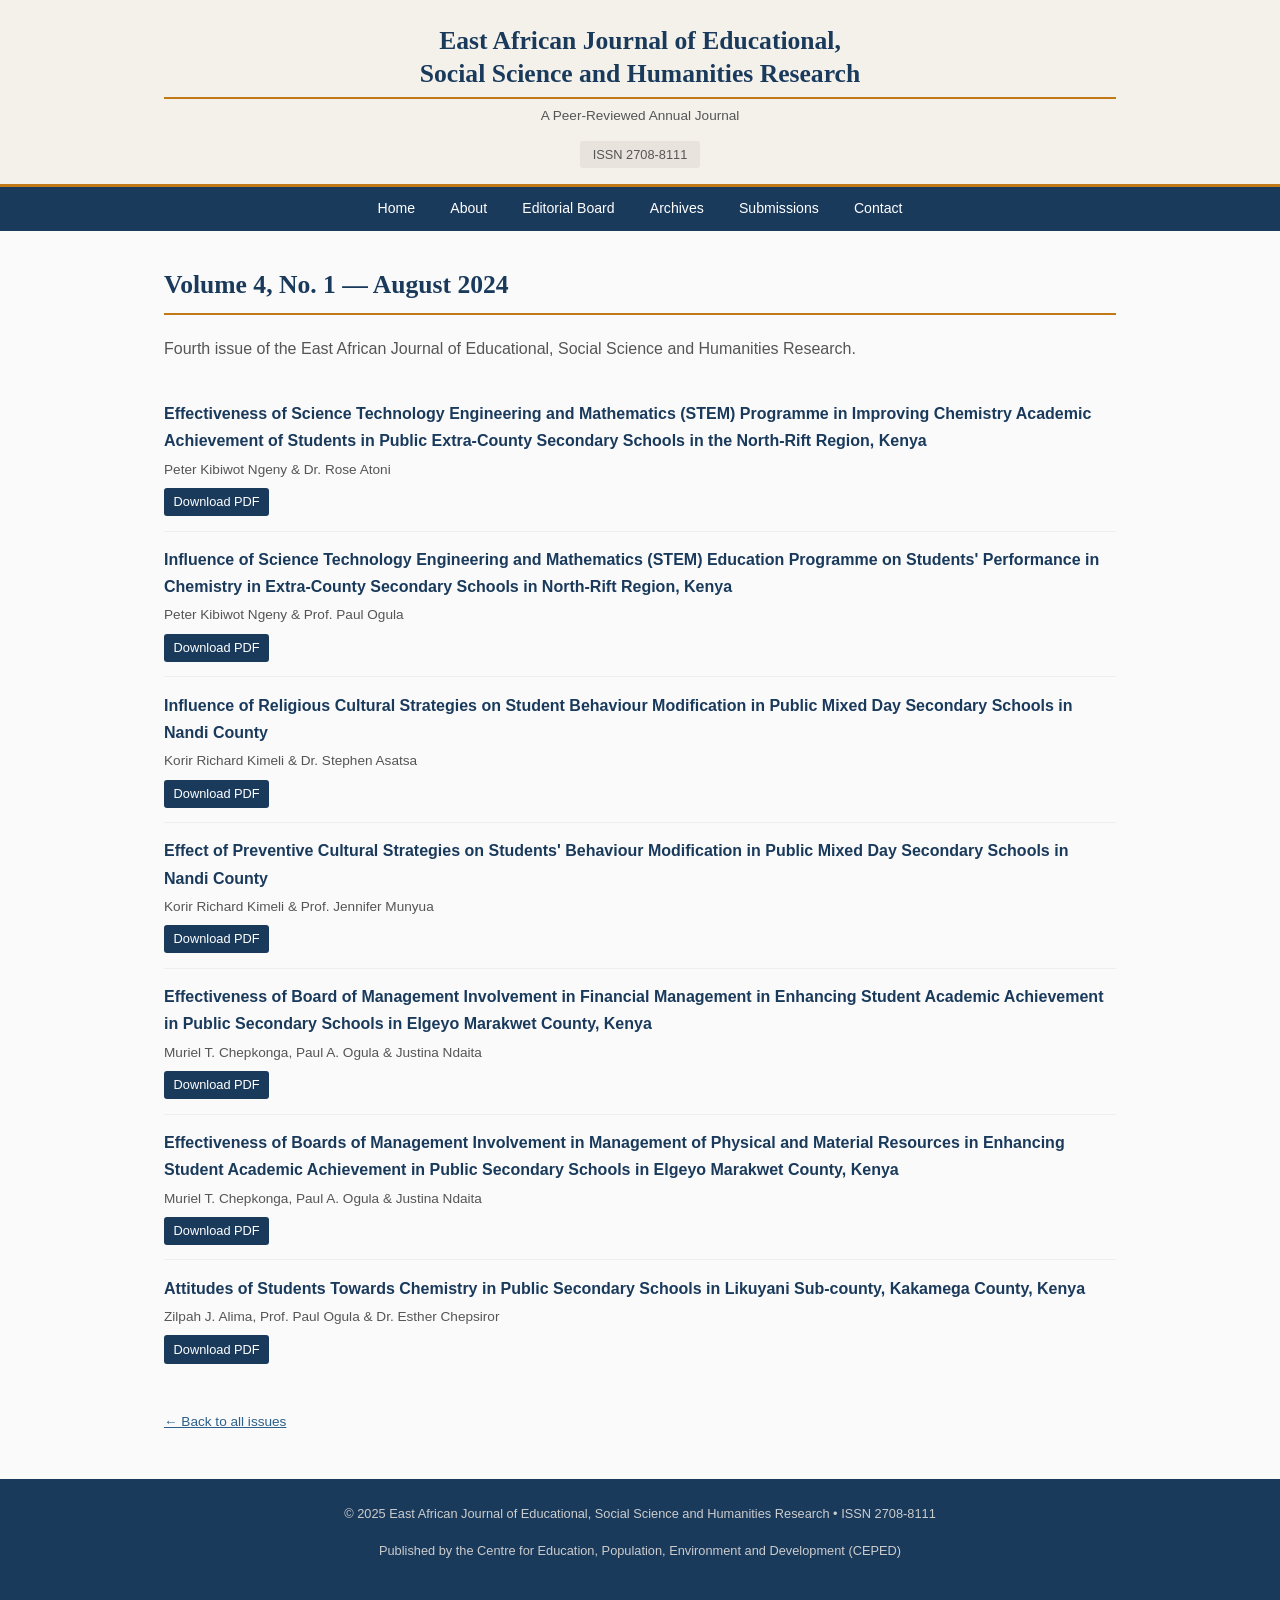
<file: issues/vol-4-2024.html>
<!DOCTYPE html>
<html lang="en">
<head>
  <meta charset="UTF-8">
  <meta name="viewport" content="width=device-width, initial-scale=1.0">
  <title>Volume 4, No. 1 (August 2024) &mdash; East African Journal of Educational, Social Science and Humanities Research</title>
  <link rel="stylesheet" href="../css/style.css">
</head>
<body>

<header class="site-header">
  <div class="header-inner">
    <h1 class="site-title"><a href="/">East African Journal of Educational,<br>Social Science and Humanities Research</a></h1>
    <p class="site-subtitle">A Peer-Reviewed Annual Journal</p>
    <span class="issn">ISSN 2708-8111</span>
  </div>
</header>

<nav class="site-nav">
  <div class="nav-inner">
    <a href="/">Home</a>
    <a href="../about.html">About</a>
    <a href="../editorial-board.html">Editorial Board</a>
    <a href="./">Archives</a>
    <a href="../submissions.html">Submissions</a>
    <a href="../contact.html">Contact</a>
  </div>
</nav>

<main>
  <h1>Volume 4, No. 1 &mdash; August 2024</h1>
  <p style="color: var(--text-light); margin-bottom: 1.5rem;">Fourth issue of the East African Journal of Educational, Social Science and Humanities Research.</p>

  <ul class="article-list">
    <li>
      <div class="article-title">Effectiveness of Science Technology Engineering and Mathematics (STEM) Programme in Improving Chemistry Academic Achievement of Students in Public Extra-County Secondary Schools in the North-Rift Region, Kenya</div>
      <div class="article-authors">Peter Kibiwot Ngeny &amp; Dr. Rose Atoni</div>
      <a class="pdf-link" href="../pdfs/vol-4-2024/01_Ngeny_Atoni_Chemistry.pdf">Download PDF</a>
    </li>
    <li>
      <div class="article-title">Influence of Science Technology Engineering and Mathematics (STEM) Education Programme on Students' Performance in Chemistry in Extra-County Secondary Schools in North-Rift Region, Kenya</div>
      <div class="article-authors">Peter Kibiwot Ngeny &amp; Prof. Paul Ogula</div>
      <a class="pdf-link" href="../pdfs/vol-4-2024/02_Ngeny_Ogula_Performance.pdf">Download PDF</a>
    </li>
    <li>
      <div class="article-title">Influence of Religious Cultural Strategies on Student Behaviour Modification in Public Mixed Day Secondary Schools in Nandi County</div>
      <div class="article-authors">Korir Richard Kimeli &amp; Dr. Stephen Asatsa</div>
      <a class="pdf-link" href="../pdfs/vol-4-2024/03_Korir_Asatsa_Religious.pdf">Download PDF</a>
    </li>
    <li>
      <div class="article-title">Effect of Preventive Cultural Strategies on Students' Behaviour Modification in Public Mixed Day Secondary Schools in Nandi County</div>
      <div class="article-authors">Korir Richard Kimeli &amp; Prof. Jennifer Munyua</div>
      <a class="pdf-link" href="../pdfs/vol-4-2024/04_Korir_Munyua_Preventive.pdf">Download PDF</a>
    </li>
    <li>
      <div class="article-title">Effectiveness of Board of Management Involvement in Financial Management in Enhancing Student Academic Achievement in Public Secondary Schools in Elgeyo Marakwet County, Kenya</div>
      <div class="article-authors">Muriel T. Chepkonga, Paul A. Ogula &amp; Justina Ndaita</div>
      <a class="pdf-link" href="../pdfs/vol-4-2024/05_Muriel_Financial_Effectiveness.pdf">Download PDF</a>
    </li>
    <li>
      <div class="article-title">Effectiveness of Boards of Management Involvement in Management of Physical and Material Resources in Enhancing Student Academic Achievement in Public Secondary Schools in Elgeyo Marakwet County, Kenya</div>
      <div class="article-authors">Muriel T. Chepkonga, Paul A. Ogula &amp; Justina Ndaita</div>
      <a class="pdf-link" href="../pdfs/vol-4-2024/06_Muriel_Physical_Material.pdf">Download PDF</a>
    </li>
    <li>
      <div class="article-title">Attitudes of Students Towards Chemistry in Public Secondary Schools in Likuyani Sub-county, Kakamega County, Kenya</div>
      <div class="article-authors">Zilpah J. Alima, Prof. Paul Ogula &amp; Dr. Esther Chepsiror</div>
      <a class="pdf-link" href="../pdfs/vol-4-2024/07_Alima_Chepsiror_Ogula.pdf">Download PDF</a>
    </li>
  </ul>

  <p style="margin-top: 2rem; font-size: 0.85rem; color: var(--text-light);">
    <a href="./">&larr; Back to all issues</a>
  </p>
</main>

<footer class="site-footer">
  <p>&copy; 2025 East African Journal of Educational, Social Science and Humanities Research &bull; ISSN 2708-8111</p>
  <p>Published by the Centre for Education, Population, Environment and Development (CEPED)</p>
</footer>

</body>
</html>
</file>
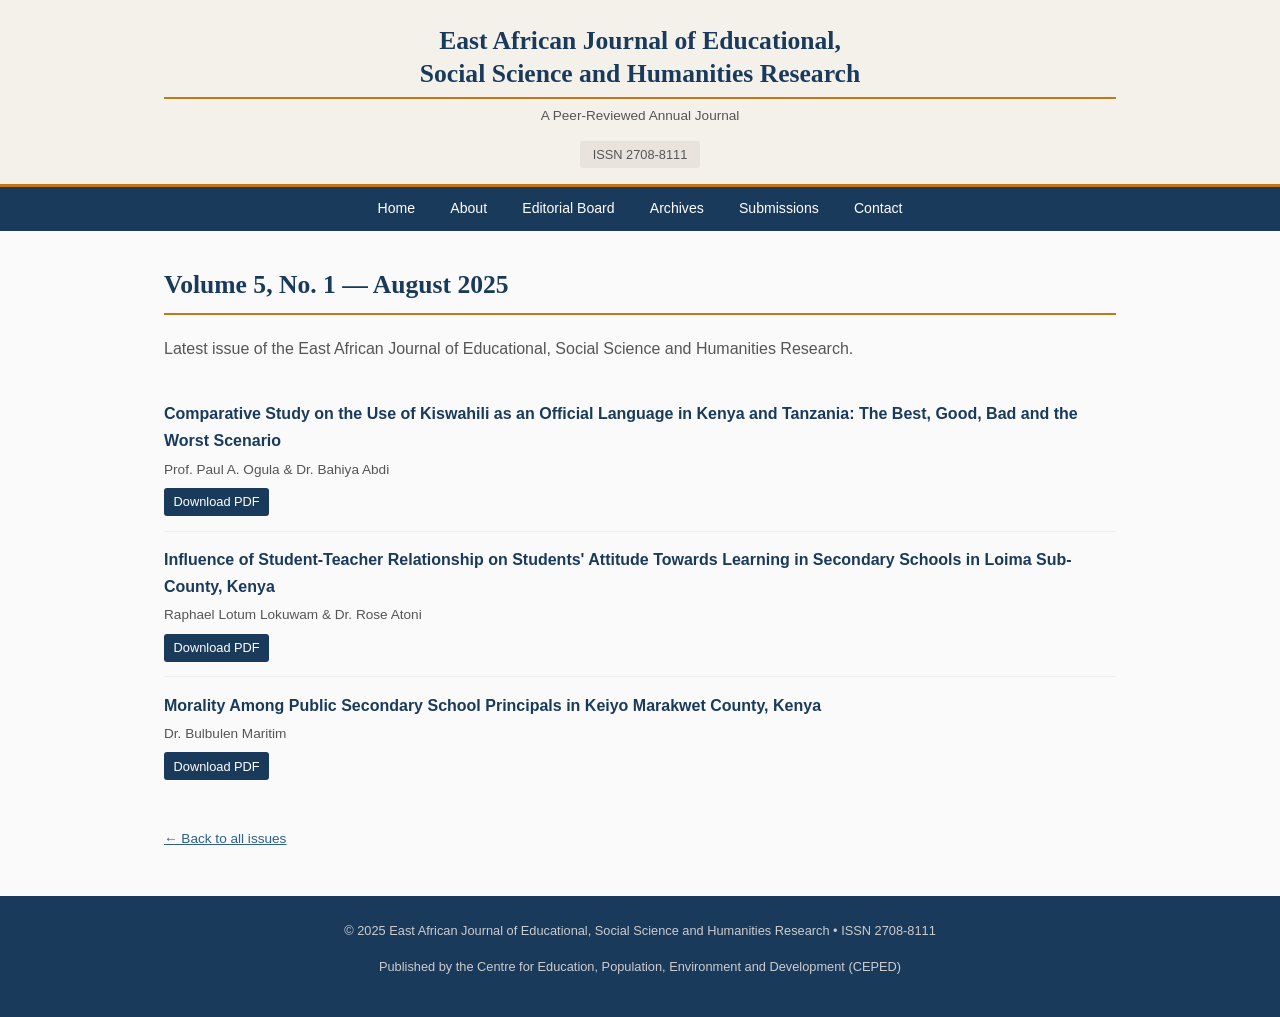
<file: issues/vol-5-2025.html>
<!DOCTYPE html>
<html lang="en">
<head>
  <meta charset="UTF-8">
  <meta name="viewport" content="width=device-width, initial-scale=1.0">
  <title>Volume 5, No. 1 (August 2025) &mdash; East African Journal of Educational, Social Science and Humanities Research</title>
  <link rel="stylesheet" href="../css/style.css">
</head>
<body>

<header class="site-header">
  <div class="header-inner">
    <h1 class="site-title"><a href="/">East African Journal of Educational,<br>Social Science and Humanities Research</a></h1>
    <p class="site-subtitle">A Peer-Reviewed Annual Journal</p>
    <span class="issn">ISSN 2708-8111</span>
  </div>
</header>

<nav class="site-nav">
  <div class="nav-inner">
    <a href="/">Home</a>
    <a href="../about.html">About</a>
    <a href="../editorial-board.html">Editorial Board</a>
    <a href="./">Archives</a>
    <a href="../submissions.html">Submissions</a>
    <a href="../contact.html">Contact</a>
  </div>
</nav>

<main>
  <h1>Volume 5, No. 1 &mdash; August 2025</h1>
  <p style="color: var(--text-light); margin-bottom: 1.5rem;">Latest issue of the East African Journal of Educational, Social Science and Humanities Research.</p>

  <ul class="article-list">
    <li>
      <div class="article-title">Comparative Study on the Use of Kiswahili as an Official Language in Kenya and Tanzania: The Best, Good, Bad and the Worst Scenario</div>
      <div class="article-authors">Prof. Paul A. Ogula &amp; Dr. Bahiya Abdi</div>
      <a class="pdf-link" href="../pdfs/vol-5-2025/01_Kiswahili_Ogula_Abdi.pdf">Download PDF</a>
    </li>
    <li>
      <div class="article-title">Influence of Student-Teacher Relationship on Students' Attitude Towards Learning in Secondary Schools in Loima Sub-County, Kenya</div>
      <div class="article-authors">Raphael Lotum Lokuwam &amp; Dr. Rose Atoni</div>
      <a class="pdf-link" href="../pdfs/vol-5-2025/02_Lokuwam_Atoni.pdf">Download PDF</a>
    </li>
    <li>
      <div class="article-title">Morality Among Public Secondary School Principals in Keiyo Marakwet County, Kenya</div>
      <div class="article-authors">Dr. Bulbulen Maritim</div>
      <a class="pdf-link" href="../pdfs/vol-5-2025/03_Maritim.pdf">Download PDF</a>
    </li>
  </ul>

  <p style="margin-top: 2rem; font-size: 0.85rem; color: var(--text-light);">
    <a href="./">&larr; Back to all issues</a>
  </p>
</main>

<footer class="site-footer">
  <p>&copy; 2025 East African Journal of Educational, Social Science and Humanities Research &bull; ISSN 2708-8111</p>
  <p>Published by the Centre for Education, Population, Environment and Development (CEPED)</p>
</footer>

</body>
</html>
</file>
<file: css/style.css>
/* ============================================
   East African Journal of Educational,
   Social Science and Humanities Research
   ============================================ */

*, *::before, *::after {
  margin: 0;
  padding: 0;
  box-sizing: border-box;
}

:root {
  --primary: #1a3a5c;
  --primary-light: #2c5f8a;
  --accent: #c17817;
  --accent-light: #e8a540;
  --bg: #fafafa;
  --bg-card: #ffffff;
  --text: #2d2d2d;
  --text-light: #555;
  --border: #ddd;
  --header-bg: #f4f1eb;
  --font-serif: Georgia, 'Times New Roman', serif;
  --font-sans: 'Segoe UI', 'Helvetica Neue', Arial, sans-serif;
}

html { font-size: 16px; }

body {
  font-family: var(--font-sans);
  background: var(--bg);
  color: var(--text);
  line-height: 1.7;
  min-height: 100vh;
  display: flex;
  flex-direction: column;
}

/* === Header === */
.site-header {
  background: var(--header-bg);
  border-bottom: 3px solid var(--accent);
  padding: 1.5rem 0 1rem;
}

.header-inner {
  max-width: 1000px;
  margin: 0 auto;
  padding: 0 1.5rem;
  text-align: center;
}

.site-title {
  font-family: var(--font-serif);
  font-size: 1.6rem;
  color: var(--primary);
  line-height: 1.3;
  margin-bottom: 0.3rem;
}

.site-title a {
  color: var(--primary);
  text-decoration: none;
}

.site-title a:hover { color: var(--primary-light); }

.site-subtitle {
  font-size: 0.85rem;
  color: var(--text-light);
  margin-bottom: 0.8rem;
}

.issn {
  font-size: 0.8rem;
  color: var(--text-light);
  background: #e8e3dc;
  display: inline-block;
  padding: 0.15rem 0.8rem;
  border-radius: 3px;
}

/* === Navigation === */
.site-nav {
  background: var(--primary);
}

.nav-inner {
  max-width: 1000px;
  margin: 0 auto;
  padding: 0 1.5rem;
  display: flex;
  flex-wrap: wrap;
  justify-content: center;
}

.nav-inner a {
  color: #fff;
  text-decoration: none;
  padding: 0.65rem 1.1rem;
  font-size: 0.88rem;
  font-weight: 500;
  transition: background 0.2s;
  white-space: nowrap;
}

.nav-inner a:hover,
.nav-inner a.active {
  background: var(--primary-light);
}

/* === Main Content === */
main {
  flex: 1;
  max-width: 1000px;
  margin: 0 auto;
  padding: 2rem 1.5rem;
  width: 100%;
}

h1 {
  font-family: var(--font-serif);
  font-size: 1.6rem;
  color: var(--primary);
  margin-bottom: 1.2rem;
  padding-bottom: 0.4rem;
  border-bottom: 2px solid var(--accent);
}

h2 {
  font-family: var(--font-serif);
  font-size: 1.2rem;
  color: var(--primary);
  margin-top: 1.5rem;
  margin-bottom: 0.8rem;
}

h3 {
  font-size: 1rem;
  color: var(--primary-light);
  margin-top: 1rem;
  margin-bottom: 0.5rem;
}

p { margin-bottom: 0.9rem; }

a { color: var(--primary-light); }
a:hover { color: var(--accent); }

/* === Cards === */
.card {
  background: var(--bg-card);
  border: 1px solid var(--border);
  border-radius: 6px;
  padding: 1.2rem 1.5rem;
  margin-bottom: 1.2rem;
}

.card h3 { margin-top: 0; }

/* === Issue List === */
.issue-list { list-style: none; }

.issue-list li {
  padding: 1.2rem 1.5rem;
  margin-bottom: 1rem;
  background: var(--bg-card);
  border: 1px solid var(--border);
  border-radius: 6px;
  transition: border-color 0.2s;
}

.issue-list li:hover { border-color: var(--accent); }

.issue-list .vol {
  font-family: var(--font-serif);
  font-size: 1.15rem;
  font-weight: bold;
  color: var(--primary);
}

.issue-list .date {
  font-size: 0.85rem;
  color: var(--text-light);
  margin-left: 0.5rem;
}

.issue-list .article-count {
  font-size: 0.8rem;
  color: var(--text-light);
  display: block;
  margin-top: 0.2rem;
}

.issue-list a {
  text-decoration: none;
  color: inherit;
  display: block;
}

.issue-list a:hover .vol { color: var(--accent); }

/* === Article List === */
.article-list { list-style: none; }

.article-list li {
  padding: 0.9rem 0;
  border-bottom: 1px solid #eee;
}

.article-list li:last-child { border-bottom: none; }

.article-list .article-title {
  font-size: 1rem;
  font-weight: 600;
  color: var(--primary);
  margin-bottom: 0.2rem;
}

.article-list .article-authors {
  font-size: 0.85rem;
  color: var(--text-light);
  margin-bottom: 0.15rem;
}

.article-list .article-pages {
  font-size: 0.8rem;
  color: #888;
}

.article-list .pdf-link {
  display: inline-block;
  margin-top: 0.3rem;
  font-size: 0.8rem;
  padding: 0.2rem 0.6rem;
  background: var(--primary);
  color: #fff;
  text-decoration: none;
  border-radius: 3px;
  transition: background 0.2s;
}

.article-list .pdf-link:hover { background: var(--accent); }

/* === About / Text pages === */
.content-page p { margin-bottom: 1rem; }

.content-page ul, .content-page ol {
  margin: 0 0 1rem 1.5rem;
}

.content-page li { margin-bottom: 0.4rem; }

/* === Editorial Board === */
.board-table { width: 100%; border-collapse: collapse; margin: 1rem 0; }

.board-table th, .board-table td {
  padding: 0.6rem 1rem;
  text-align: left;
  border-bottom: 1px solid #eee;
  font-size: 0.9rem;
}

.board-table th {
  background: var(--header-bg);
  font-weight: 600;
  color: var(--primary);
  font-size: 0.85rem;
  text-transform: uppercase;
  letter-spacing: 0.5px;
}

.board-table tr:hover td { background: #f9f6f0; }

/* === Footer === */
.site-footer {
  background: var(--primary);
  color: #ccc;
  text-align: center;
  padding: 1.5rem;
  font-size: 0.8rem;
  margin-top: auto;
}

.site-footer a { color: var(--accent-light); }
.site-footer a:hover { color: #fff; }

/* === Responsive === */
@media (max-width: 700px) {
  .site-title { font-size: 1.2rem; }
  .nav-inner a { padding: 0.5rem 0.7rem; font-size: 0.8rem; }
  main { padding: 1.2rem; }
  h1 { font-size: 1.3rem; }
  .board-table th, .board-table td { padding: 0.4rem 0.6rem; font-size: 0.82rem; }
}
</file>
